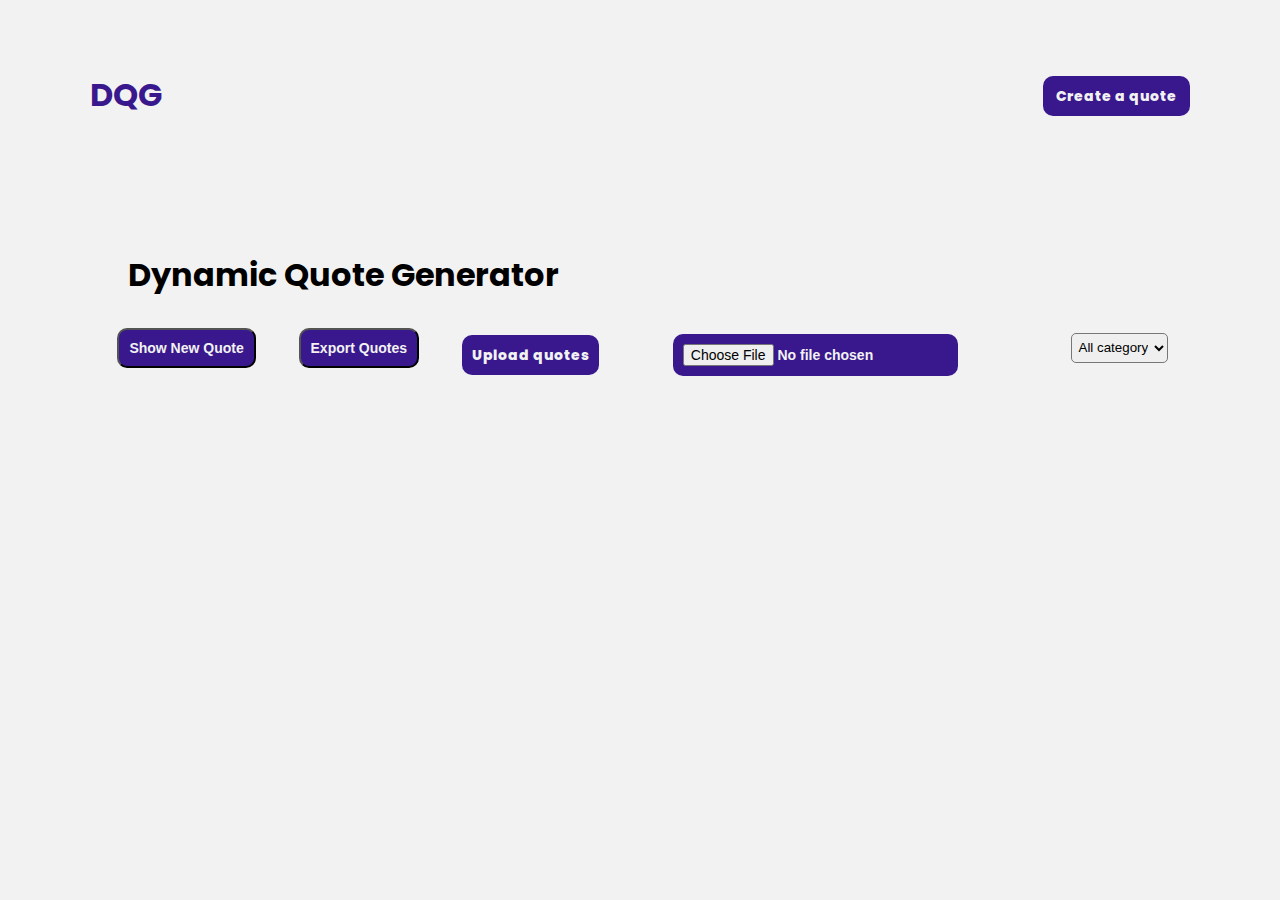
<file: index.html>
<!DOCTYPE html>
<html lang="en">
  <head>
    <meta charset="UTF-8" />
    <meta name="viewport" content="width=device-width, initial-scale=1.0" />
    <title>Dynamic Quote Generator</title>
    <link rel="preconnect" href="https://fonts.googleapis.com">
<link rel="preconnect" href="https://fonts.gstatic.com" crossorigin>
<link href="https://fonts.googleapis.com/css2?family=Poppins:ital,wght@0,100;0,200;0,300;0,400;0,500;0,600;0,700;0,800;0,900&display=swap" rel="stylesheet">
    <link rel="stylesheet" href="dom-manipulation/styles.css" />
  </head>
  <body>
    <header class="header">
      <nav class="header__nav">
        <div class="nav__heading-blk">
          <h1 class="nav__heading">DQG</h1>
        </div>

        <div class="nav__link-blk">
          <a class="nav__link" href="dom-manipulation/create.html">Create a quote</a>
        </div>
      </nav>
    </header>

    <main class="main">
      <section class="main__form-blk">
        <div class="main__form-heading-blk">
          <h1 class="main__form-heading">Dynamic Quote Generator</h1>

          <div style="display:flex;;" class="server__message-blk" id="server__message-blk">
         
          </div>
        </div>

        <div class="btn-select-blk">
          <div class="show-quote-btn-blk">
            <button class="show-quote-btn" id="newQuote">Show New Quote</button>
          </div>

          <div class="export-quote-blk">
            <button class="export-quote-btn" id="export-quote">
              Export Quotes
            </button>
          </div>

          <div class="import-quote-blk">
            <label class="import-quote-input" for="import-file"
              >Upload quotes</label
            >
            <input
              class="import-quote-input"
              type="file"
              name="quote"
              onchange="importFromJsonFile(event)"
              accept=".json"
              title="Upload a file"
              id="import-file"
            />
          </div>

          <div class="show-quote-btn-blk">
            <select class="category__drop-down" id="categoryDropDown"></select>
          </div>
        </div>

        <div class="main__rendering">
          <div class="quotes__container" id="quoteDisplay">
            <div class="quote__card">
              <div class="quote-blk">
                <p class="quote-txt">text</p>
              </div>

              <div class="cat-blk">
                <p class="cat-txt">cat</p>
              </div>
            </div>
          </div>
        </div>
      </section>
    </main>

    <script src="dom-manipulation/script.js"></script>
  </body>
</html>
</file>
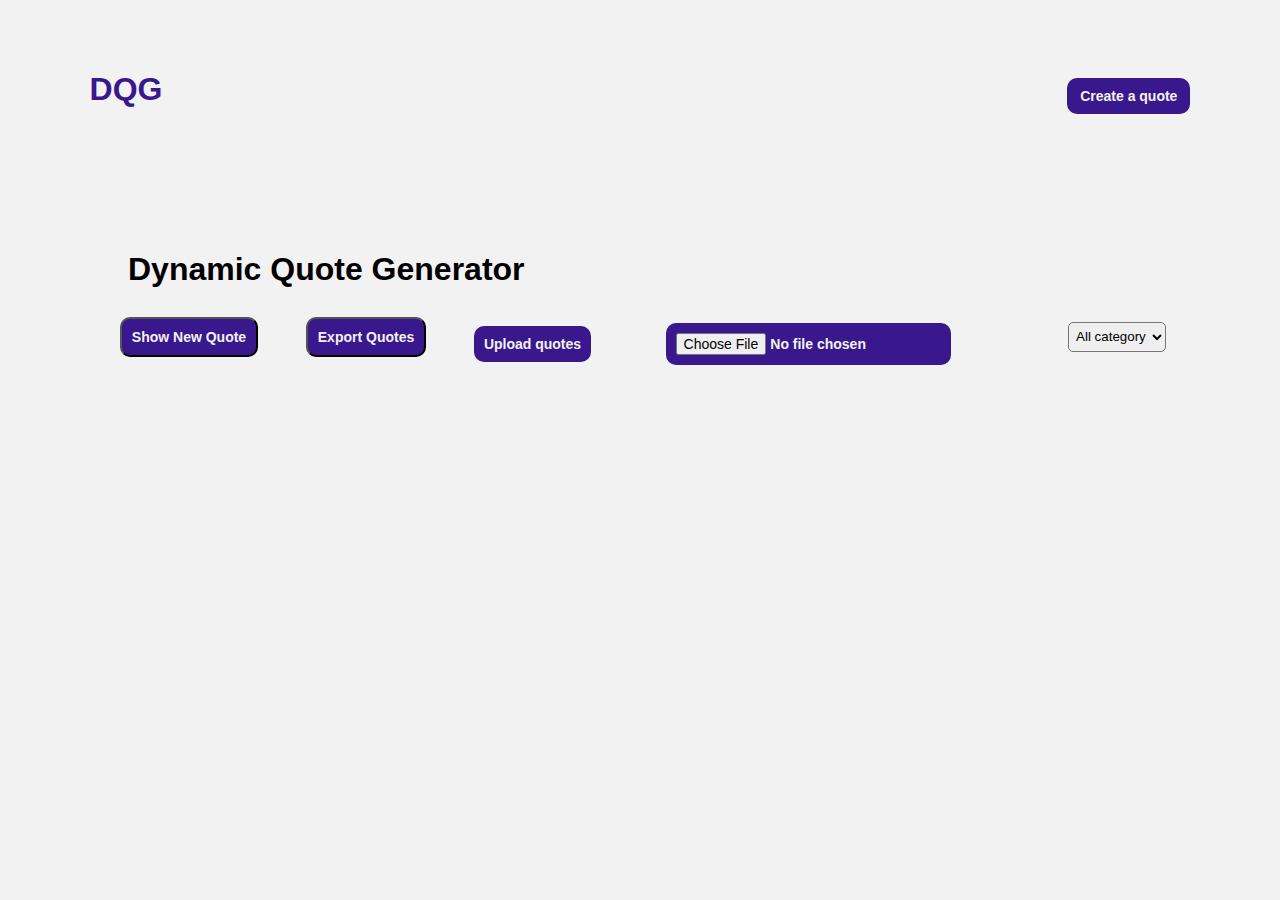
<file: dom-manipulation/index.html>
<!DOCTYPE html>
<html lang="en">
  <head>
    <meta charset="UTF-8" />
    <meta name="viewport" content="width=device-width, initial-scale=1.0" />
    <title>Dynamic Quote Generator</title>
    <link rel="stylesheet" href="styles.css" />
  </head>
  <body>
    <header class="header">
      <nav class="header__nav">
        <div class="nav__heading-blk">
          <h1 class="nav__heading">DQG</h1>
        </div>

        <div class="nav__link-blk">
          <a class="nav__link" href="create.html">Create a quote</a>
        </div>
      </nav>
    </header>

    <main class="main">
      <section class="main__form-blk">
        <div class="main__form-heading-blk">
          <h1 class="main__form-heading">Dynamic Quote Generator</h1>

          <div style="display:flex;;" class="server__message-blk" id="server__message-blk">
         
          </div>
        </div>

        <div class="btn-select-blk">
          <div class="show-quote-btn-blk">
            <button class="show-quote-btn" id="newQuote">Show New Quote</button>
          </div>

          <div class="export-quote-blk">
            <button class="export-quote-btn" id="export-quote">
              Export Quotes
            </button>
          </div>

          <div class="import-quote-blk">
            <label class="import-quote-input" for="import-file"
              >Upload quotes</label
            >
            <input
              class="import-quote-input"
              type="file"
              name="quote"
              onchange="importFromJsonFile(event)"
              accept=".json"
              title="Upload a file"
              id="import-file"
            />
          </div>

          <div class="show-quote-btn-blk">
            <select class="category__drop-down" id="categoryDropDown"></select>
          </div>
        </div>

        <div class="main__rendering">
          <div class="quotes__container" id="quoteDisplay">
            <div class="quote__card">
              <div class="quote-blk">
                <p class="quote-txt">text</p>
              </div>

              <div class="cat-blk">
                <p class="cat-txt">cat</p>
              </div>
            </div>
          </div>
        </div>
      </section>
    </main>

    <script src="script.js"></script>
  </body>
</html>
</file>
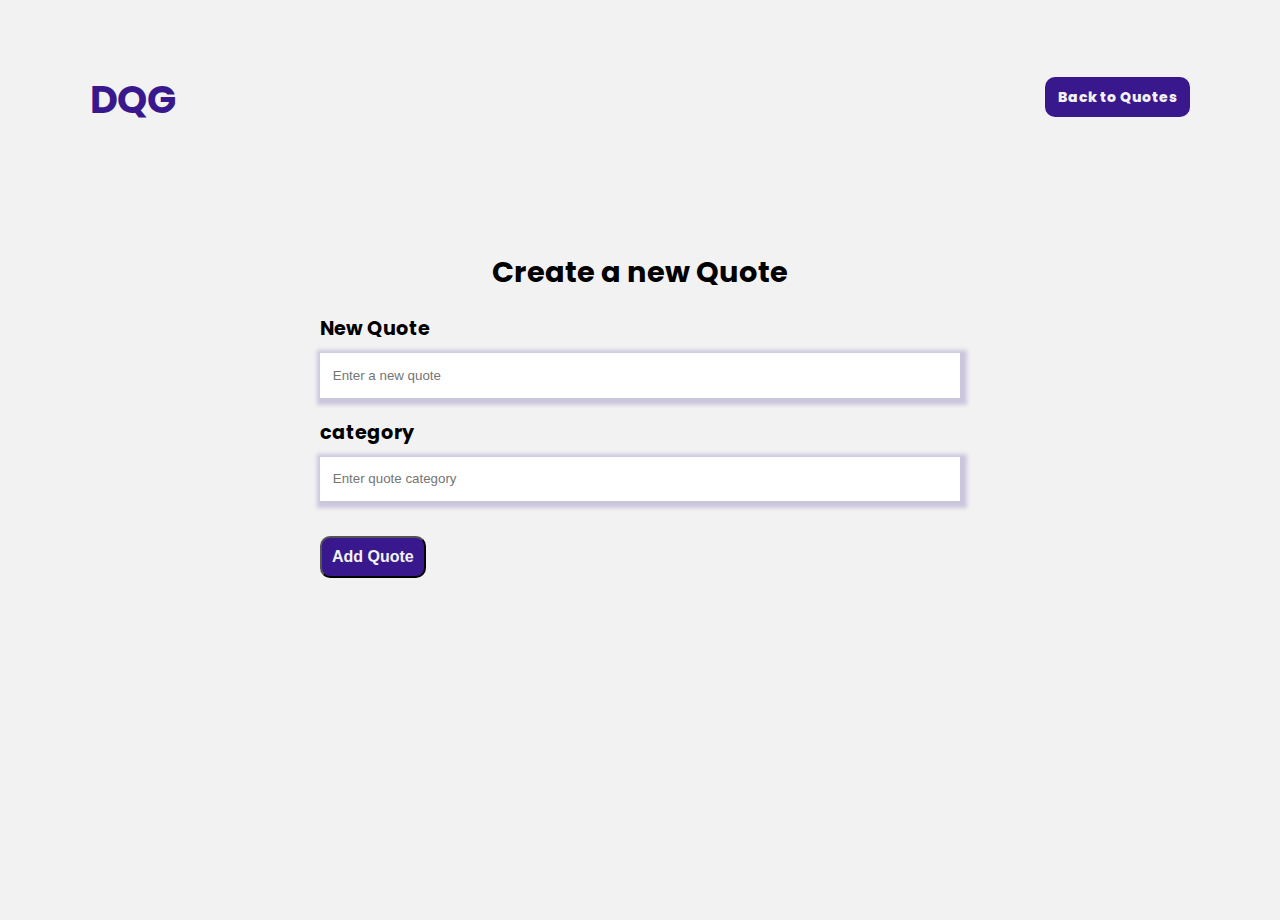
<file: create.html>
<!DOCTYPE html>
<html lang="en">
  <head>
    <meta charset="UTF-8" />
    <meta name="viewport" content="width=device-width, initial-scale=1.0" />
    <title>Dynamic Quote Generator</title>
    <link rel="preconnect" href="https://fonts.googleapis.com">
<link rel="preconnect" href="https://fonts.gstatic.com" crossorigin>
<link href="https://fonts.googleapis.com/css2?family=Poppins:ital,wght@0,100;0,200;0,300;0,400;0,500;0,600;0,700;0,800;0,900&display=swap" rel="stylesheet">
    <link rel="stylesheet" href="styles.css" />
  </head>
  <body>
    <header class="header">
      <nav class="header__nav">
        <div class="nav__heading-blk">
          <h1 class="nav__heading">DQG</h1>
        </div>

        <div class="nav__link-blk">
          <a class="nav__link" href="index.html">Back to Quotes</a>
        </div>
      </nav>
    </header>

    <main class="main">
      <section class="main__form-blk">
        <div class="main__form-heading-blk">
          <h2>Create a new Quote</h2>
        </div>

        <form class="form">
          <div class="field">
            <label class="label" for="newQuoteText">New Quote</label>
            <input
              class="input"
              id="newQuoteText"
              type="text"
              placeholder="Enter a new quote"
            />
          </div>

          <div class="field">
            <label class="label" for="newQuoteCategory"> category</label>
            <input
              class="input"
              id="newQuoteCategory"
              type="text"
              placeholder="Enter quote category"
            />
          </div>

          <div class="create-n-import-blk">
           
            <div class="create-btn-blk">
              <button class="create-btn" id="addQuoteBtn">Add Quote</button>
            </div>
          </div>
        </form>
      </section>
    </main>

    <script src="script.js"></script>
  </body>
</html>
</file>
<file: dom-manipulation/styles.css>
*,
*::before,
*::after {
  margin: 0;
  padding: 0;
  box-sizing: border-box;
}

html {
  font-size: 62.5%;
}

body {
  font-family: "Poppins", sans-serif;
  font-style: normal;
  height: 100%;
  font-size: 1.6em;
  background: #f2f2f2;
}

*,
*::before,
*::after {
  margin: 0;
  padding: 0;
  box-sizing: border-box;
}

html {
  font-size: 62.5%;
}

body {
  font-family: "Poppins", sans-serif;
  font-style: normal;
  height: 100%;
  font-size: 1.6em;
  background: #f2f2f2;
}

.header {
  width: 100%;
  margin-top: 2rem;
  display: flex;
  justify-content: center;
}

.header__nav {
  width: 100%;
  display: flex;
  justify-content: space-between;
  align-items: center;
  padding: 2% 7%;
}

.nav__heading-blk {
  min-width: 10rem;
  min-height: 10rem;
}

.nav__heading {
  color: rgb(57, 24, 141);
  margin-top: 2.5rem;
}

.nav__link {
  text-decoration: none;
  color: #f2f2f2;
  background-color: rgb(57, 24, 141);
  padding: 1rem 1.3rem;
  border-radius: 1rem;
  font-size: 1.4rem;
  font-weight: 800;
}



.main {
  margin-top: 8rem;
}

.main__form-blk {
  display: flex;
  flex-direction: column;
  align-items: center;
}

.form {
  margin-top: 2rem;
  width: 80%;
}

.main__form-heading-blk {
  width: 80%; 
}

.field {
  display: flex;
  flex-direction: column;
}

.label {
  font-weight: 700;
  margin-bottom: 1rem;
}

.input {
  padding: 2.3% 2%;
  margin-bottom: 2rem;
  outline: none;
  border: none;
  box-shadow: 2px 2px 4px 5px rgba(57, 24, 141, 0.2);
}

.create-btn ,.show-quote-btn,.export-quote-btn  {
  color: #f2f2f2;
  background-color: rgb(57, 24, 141);
  padding: 1rem 1rem;
  border-radius: 1rem;
  font-size: 1.4rem;
  font-weight: 800;
  margin-top: 1.5rem;
  cursor: pointer;
  transition: all 0.13ms ease;
}

.import-quote-btn {
  margin-right: 5rem;
}



.create-btn:active ,.show-quote-btn:active,
.export-quote-btn:active,  
.import-quote-input:active  {
  transform: translate(0.2rem, 0.3rem); 
}

.create-n-import-blk {
  display:flex;
  align-items: center;
  flex:1;
  flex-wrap: wrap;

}

.import-quote-input {
  color: #f2f2f2;
  background-color: rgb(57, 24, 141);
  padding: 1rem 1rem;
  border-radius: 1rem;
  font-size: 1.4rem;
  font-weight: 800;
  margin: 1.5rem 7rem  0  0 ; 
  cursor: pointer;
  transition: all 0.13ms ease;
  appearance: none;
}


/* ////////// */

.btn-select-blk {
 width: 85%;
  display:flex;
  justify-content: space-around;
  margin-top:2rem;
  align-items: center;
}

.export-quote-btn {
  margin: 0;
}

.rendering__select-blk {
  display: flex;
  justify-content: space-between;
  align-items: center;
 
}

.show-quote-btn {
  margin: 0;
}

.category__drop-down {
  height: 3rem;
  align-self: center; 
  transition: all 0.125s; 
  text-align: center; 
  border-radius: 0.5rem;
  padding: 0 3%;
} 


.main__rendering {
  min-height: 10rem;
  width: 85%;
  margin-top:3rem;
}

.quote__card {
  display: flex;
  flex-direction: column;
  padding: 4%;
  min-height: 8rem;
  justify-content: space-around;
  margin-bottom: 3rem;
  box-shadow: 2px 2px 4px 5px rgba(57, 24, 141, 0.2);
}

.quote-txt {
  padding: 2%;
}
.cat-blk {
  padding: 2%;
}

.cat-txt {
  width: max-content;
  color: #f2f2f2;
  background-color: rgb(57, 24, 141);
  padding: 0.5rem 1rem;
  border-radius: 1rem;
  font-size: 1.4rem;
  font-weight: 800;
  margin-top: 0.3rem;
}
</file>
<file: styles.css>
/* /////////////////// */
@layer desktop-layout {
  @media screen and (min-width: 381px) {
    *,
    *::before,
    *::after {
      margin: 0;
      padding: 0;
      box-sizing: border-box;
    }

    html {
      font-size: 62.5%;
      height: 100%;
    }

    body {
      font-family: "Poppins", sans-serif;
      font-style: normal;
      min-height: 100vh;
      font-size: clamp(1.2rem, 1.5vw, 2rem);
      background: #f2f2f2;
    }

    .header {
      width: 100%;
      margin-top: 2rem;
      display: flex;
      justify-content: center;
    }

    .header__nav {
      width: 100%;
      display: flex;
      justify-content: space-between;
      align-items: center;
      padding: 2% 7%;
    }

    .nav__heading-blk {
      min-width: 10rem;
      min-height: 10rem;
    }

    .nav__heading {
      color: rgb(57, 24, 141);
      margin-top: 2.5rem;
    }

    .nav__link {
      text-decoration: none;
      color: #f2f2f2;
      background-color: rgb(57, 24, 141);
      padding: 1rem 1.3rem;
      border-radius: 1rem;
      font-size: 1.4rem;
      font-weight: 800;
    }

    .main {
      margin-top: 8rem;
    }

    .main__form-blk {
      display: flex;
      flex-direction: column;
      align-items: center;
    }

    .form {
      margin-top: 2rem;
      width: 50%;
    }

    .main__form-heading-blk {
      width: 100%;
      display: flex;
      flex-direction: column;
      justify-content: center;
      align-items: center;
    }

    .field {
      display: flex;
      flex-direction: column;
    }

    .label {
      font-weight: 700;
      margin-bottom: 1rem;
    }

    .input {
      padding: 2.3% 2%;
      margin-bottom: 2rem;
      outline: none;
      border: none;
      box-shadow: 2px 2px 4px 5px rgba(57, 24, 141, 0.2);
    }

    .create-btn,
    .show-quote-btn,
    .export-quote-btn,
    .import-quote-input {
      color: #f2f2f2;
      background-color: rgb(57, 24, 141);
      padding: 1rem 1rem;
      border-radius: 1rem;
      font-size: clamp(1.3rem, 2.5vw, 1.6rem);
      font-weight: 800;
      margin-top: 1.5rem;
      flex: 1 1 auto;
      text-align: center;
      cursor: pointer;
      transition: all 0.13ms ease;
    }

    .import-quote-blk {
      display: flex;
      flex-wrap: wrap;
      row-gap: 3rem;
      align-items: center;
      justify-content: center;
    }

    .create-btn:active,
    .show-quote-btn:active,
    .export-quote-btn:active,
    .import-quote-input:active {
      transform: translate(0.2rem, 0.3rem);
    }

    .create-n-import-blk {
      display: flex;
      align-items: center;
      flex: 1;
      flex-wrap: wrap;
    }

    .import-quote-input {
      color: #f2f2f2;
      background-color: rgb(57, 24, 141);
      padding: 1rem 1rem;
      border-radius: 1rem;
      font-weight: 800;
      cursor: pointer;
      transition: all 0.13ms ease;
      appearance: none;
    }

    /* ////////// */

    .btn-select-blk {
      min-height: 15rem;
      width: 80%;
      display: flex;
      justify-content: space-around;
      margin-top: 2rem;
      align-items: center;
      flex-wrap: wrap;
      gap: 3rem;
    }

    .export-quote-btn {
      margin: 0;
    }

    .rendering__select-blk {
      display: flex;
      justify-content: space-between;
      align-items: center;
    }

    .show-quote-btn {
      margin: 0;
    }

    .category__drop-down {
      height: 3rem;
      align-self: center;
      transition: all 0.125s;
      text-align: center;
      border-radius: 0.5rem;
      padding: 0 3%;
    }

    .main__form-heading {
      text-align: center;
    }
    .server__message-blk {
      display: flex;
      width: 100%;
      height: 5rem;
      justify-content: center;
      align-items: center;
    }

    .server__message-text {
      margin-top: 1rem;
      color: white;
      font-size: clamp(1.3rem, 2.5vw, 1.6rem);
      font-weight: bold;
      background-color: green;
      padding: 0.2rem 1rem;
      border-radius: 0.5rem;
    }

    .main__rendering {
      min-height: 10rem;
      width: 100%;
      margin-top: 8rem;
      display: flex;
      justify-content: center;
    }

    .quotes__container {
      width: 85%;
      display: flex;
      column-gap: 5rem;
      row-gap: 1.5rem;
      flex-wrap: wrap;
      justify-content: center;
    }

    .quote__card {
      display: flex;
      flex-direction: column;
      padding: 4%;
      min-height: 8rem;
      width: 35rem;
      justify-content: space-around;
      margin-bottom: 3rem;
      box-shadow: 2px 2px 4px 5px rgba(57, 24, 141, 0.2);
    }

    .quote-txt {
      padding: 3%;
      font-size: clamp(1.3rem, 2.5vw, 1.6rem);
    }
    .cat-blk {
      padding: 2%;
    }

    .cat-txt {
      width: fit-content;
      color: #f2f2f2;
      background-color: rgb(57, 24, 141);
      padding: 0.5rem 1rem;
      border-radius: 1rem;
      font-size: clamp(1.3rem, 2.5vw, 1.6rem);
      font-weight: 800;
      margin-top: 1rem;
    }
  }
}
/* /////////////////// */
@layer mobile-layout {
  @media screen and (max-width: 380px) {
    *,
    *::before,
    *::after {
      margin: 0;
      padding: 0;
      box-sizing: border-box;
    }

    html {
      font-size: 62.5%;
      height: 100%;
    }

    body {
      font-family: "Poppins", sans-serif;
      font-style: normal;
      min-height: 100vh;
      font-size: clamp(1.2rem, 1.5vw, 2rem);
      background: #f2f2f2;
    }

    .header {
      width: 100%;
      margin-top: 2rem;
      display: flex;
      justify-content: center;
    }

    .header__nav {
      width: 100%;
      display: flex;
      justify-content: space-between;
      align-items: center;
      padding: 2% 7%;
    }

    .nav__heading-blk {
      min-width: 10rem;
      min-height: 10rem;
    }

    .nav__heading {
      color: rgb(57, 24, 141);
      margin-top: 2.5rem;
    }

    .nav__link {
      text-decoration: none;
      color: #f2f2f2;
      background-color: rgb(57, 24, 141);
      padding: 1rem 1.3rem;
      border-radius: 1rem;
      font-size: 1.4rem;
      font-weight: 800;
    }

    .main {
      margin-top: 8rem;
    }

    .main__form-blk {
      display: flex;
      flex-direction: column;
      align-items: center;
    }

    .form {
      margin-top: 2rem;
      width: 80% !important;
    }

    .main__form-heading-blk {
      width: 100%;
      display: flex;
      flex-direction: column;
      justify-content: center;
      align-items: center;
    }

    .field {
      width: 100%;
      display: flex;
      flex-direction: column;
    }

    .label {
      font-weight: 700;
      margin-bottom: 1rem;
    }

    .input {
      padding: 2.3% 2%;
      margin-bottom: 2rem;
      outline: none;
      border: none;
      box-shadow: 2px 2px 4px 5px rgba(57, 24, 141, 0.2);
    }

    .create-btn,
    .show-quote-btn,
    .export-quote-btn,
    .import-quote-input {
      color: #f2f2f2;
      background-color: rgb(57, 24, 141);
      padding: 1rem 1rem;
      border-radius: 1rem;
      font-size: clamp(1.3rem, 2.5vw, 1.6rem);
      font-weight: 800;
      margin-top: 1.5rem;
      /* flex: 1 1 auto; */
      text-align: center;
      cursor: pointer;
      transition: all 0.13ms ease;
    }

    .import-quote-blk {
      display: flex;
      flex-wrap: wrap;
      row-gap: 3rem;
      align-items: center;
      justify-content: center;
    }

    .create-btn:active,
    .show-quote-btn:active,
    .export-quote-btn:active,
    .import-quote-input:active {
      transform: translate(0.2rem, 0.3rem);
    }

    .create-n-import-blk {
      display: flex;
      align-items: center;
      flex: 1;
      flex-wrap: wrap;
    }

    .import-quote-input {
      color: #f2f2f2;
      background-color: rgb(57, 24, 141);
      padding: 1rem 1rem;
      border-radius: 1rem;
      font-weight: 800;
      cursor: pointer;
      transition: all 0.13ms ease;
      appearance: none;
    }

    /* ////////// */

    .btn-select-blk {
      min-height: 15rem;
      width: 80%;
      display: flex;
      justify-content: space-around;
      margin-top: 2rem;
      align-items: center;
      flex-wrap: wrap;
      gap: 3rem;
    }

    .export-quote-btn {
      margin: 0;
    }

    .rendering__select-blk {
      display: flex;
      justify-content: space-between;
      align-items: center;
    }

    .show-quote-btn {
      margin: 0;
    }

    .category__drop-down {
      height: 3rem;
      align-self: center;
      transition: all 0.125s;
      text-align: center;
      border-radius: 0.5rem;
      padding: 0 3%;
    }

    .main__form-heading {
      text-align: center;
      font-size: clamp(1.3rem, 2.5vw, 1.6rem);
    }
    .server__message-blk {
      display: flex;
      width: 100%;
      height: 5rem;
      justify-content: center;
      align-items: center;
    }

    .server__message-text {
      margin-top: 1rem;
      color: white;
      font-size: 1.4rem;
      font-weight: bold;
      background-color: green;
      padding: 0.2rem 1rem;
      border-radius: 0.5rem;
    }

    .main__rendering {
      min-height: 10rem;
      width: 100%;
      margin-top: 8rem;
      display: flex;
      justify-content: center;
    }

    .quotes__container {
      width: 85%;
      display: flex;
      column-gap: 5rem;
      row-gap: 1.5rem;
      flex-wrap: wrap;
      justify-content: center;
    }

    .quote__card {
      display: flex;
      flex-direction: column;
      padding: 4%;
      min-height: 8rem;
      width: 35rem;
      justify-content: space-around;
      margin-bottom: 3rem;
      box-shadow: 2px 2px 4px 5px rgba(57, 24, 141, 0.2);
    }

    .quote-txt {
      padding: 3%;
    }
    .cat-blk {
      padding: 2%;
    }

    .cat-txt {
      width: fit-content;
      color: #f2f2f2;
      background-color: rgb(57, 24, 141);
      padding: 0.5rem 1rem;
      border-radius: 1rem;
      font-size: 1.4rem;
      font-weight: 800;
      margin-top: 1rem;
    }
  }
}
</file>
